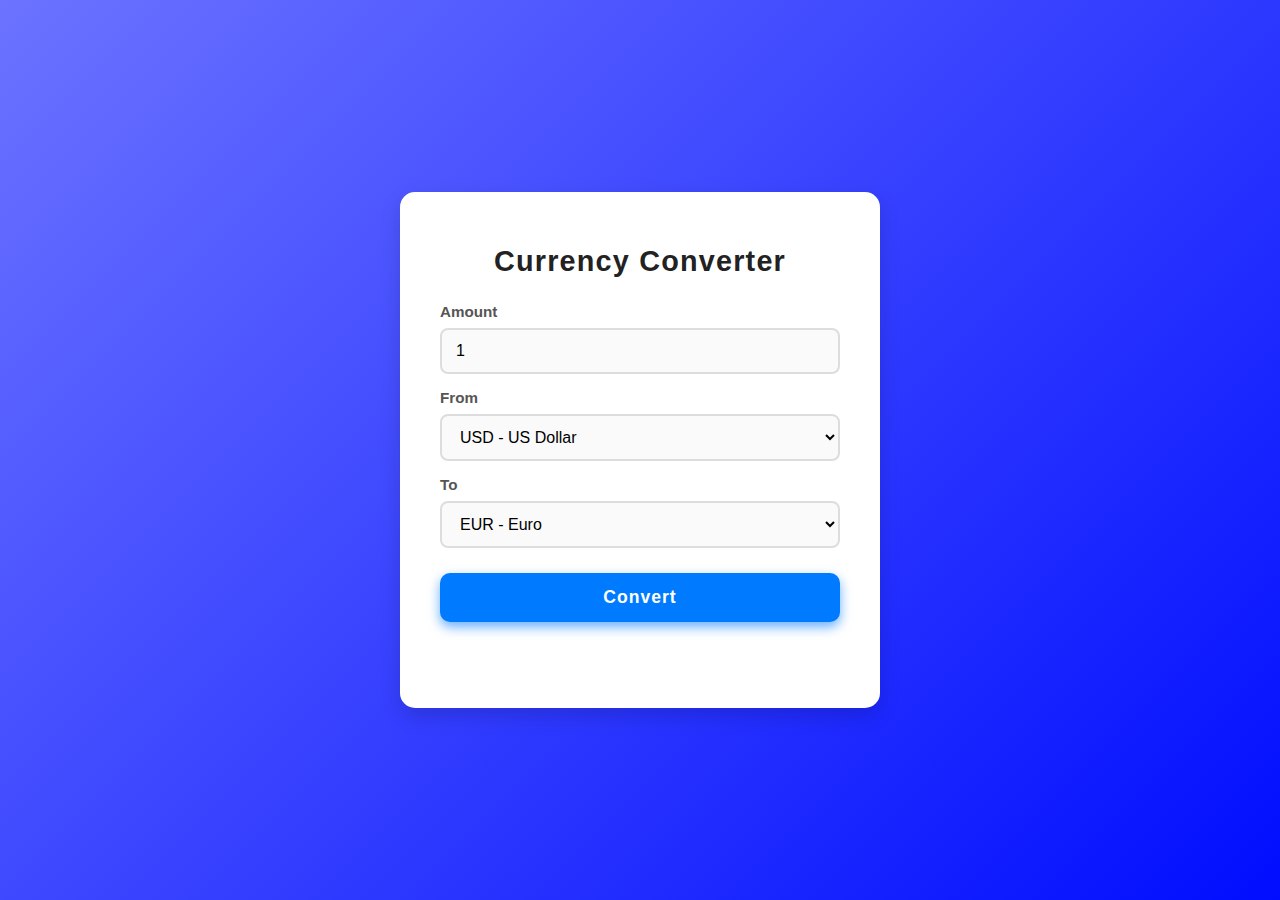
<file: INDEX.html>
<!DOCTYPE html>
<html lang="en">
<head>
<meta charset="UTF-8" />
<meta name="viewport" content="width=device-width, initial-scale=1" />
<title>Currency Converter</title>
<style>
  @keyframes float {
    0%, 100% {
      transform: translateY(0);
    }
    50% {
      transform: translateY(-10px);
    }
  }

  @keyframes fadeIn {
    from { opacity: 0; transform: translateY(10px); }
    to { opacity: 1; transform: translateY(0); }
  }

  body {
    font-family: 'Segoe UI', Tahoma, Geneva, Verdana, sans-serif;
    background: linear-gradient(135deg, #6b73ff 0%, #000dff 100%);
    display: flex;
    height: 100vh;
    justify-content: center;
    align-items: center;
    margin: 0;
    color: #333;
  }

  .converter {
    background: #fff;
    padding: 30px 40px;
    border-radius: 15px;
    box-shadow: 0 8px 20px rgba(0, 0, 0, 0.15);
    max-width: 400px;
    width: 100%;
    transition: box-shadow 0.3s ease;
    animation: float 6s ease-in-out infinite;
  }

  .converter:hover {
    box-shadow: 0 15px 40px rgba(0, 0, 0, 0.3);
  }

  h2 {
    margin-bottom: 25px;
    color: #222;
    font-weight: 700;
    font-size: 1.8rem;
    text-align: center;
    letter-spacing: 1.2px;
  }

  label {
    display: block;
    margin: 15px 0 8px;
    color: #555;
    font-weight: 600;
    font-size: 0.95rem;
    user-select: none;
  }

  input, select {
    width: 100%;
    padding: 12px 14px;
    font-size: 1rem;
    border-radius: 8px;
    border: 2px solid #ddd;
    box-sizing: border-box;
    transition: border-color 0.3s ease, box-shadow 0.3s ease, transform 0.2s ease;
    outline: none;
    background: #fafafa;
  }

  input:focus, select:focus {
    border-color: #007bff;
    box-shadow: 0 0 12px rgba(0, 123, 255, 0.7);
    transform: translateY(-2px);
  }

  button {
    margin-top: 25px;
    width: 100%;
    background: #007bff;
    color: white;
    font-size: 1.1rem;
    padding: 14px 0;
    border: none;
    border-radius: 10px;
    cursor: pointer;
    font-weight: 700;
    letter-spacing: 1px;
    transition: background 0.3s ease, box-shadow 0.3s ease, transform 0.15s ease;
    box-shadow: 0 5px 12px rgba(0, 123, 255, 0.6);
  }

  button:hover {
    background: #0056b3;
    box-shadow: 0 8px 20px rgba(0, 86, 179, 0.8);
  }

  button:active {
    background: #004494;
    box-shadow: 0 3px 8px rgba(0, 68, 148, 0.9);
    transform: scale(0.97);
  }

  .result {
    margin-top: 28px;
    font-weight: 700;
    font-size: 1.2rem;
    color: #222;
    text-align: center;
    min-height: 28px;
    user-select: text;
    /* Start hidden, no animation initially */
    opacity: 0;
  }

  /* Responsive */
  @media (max-width: 480px) {
    .converter {
      padding: 20px 25px;
    }

    h2 {
      font-size: 1.5rem;
    }

    input, select {
      font-size: 0.95rem;
      padding: 10px 12px;
    }

    button {
      font-size: 1rem;
      padding: 12px 0;
    }

    .result {
      font-size: 1rem;
    }
  }
</style>
</head>
<body>

<div class="converter">
  <h2>Currency Converter</h2>

  <label for="amount">Amount</label>
  <input type="number" id="amount" value="1" min="0" step="any" />

  <label for="fromCurrency">From</label>
  <select id="fromCurrency">
    <option value="USD">USD - US Dollar</option>
    <option value="EUR">EUR - Euro</option>
    <option value="GBP">GBP - British Pound</option>
    <option value="INR">INR - Indian Rupee</option>
    <option value="JPY">JPY - Japanese Yen</option>
  </select>

  <label for="toCurrency">To</label>
  <select id="toCurrency">
    <option value="EUR">EUR - Euro</option>
    <option value="USD">USD - US Dollar</option>
    <option value="GBP">GBP - British Pound</option>
    <option value="INR">INR - Indian Rupee</option>
    <option value="JPY">JPY - Japanese Yen</option>
  </select>

  <button id="convertBtn">Convert</button>

  <div class="result" id="result"></div>
</div>

<script>
  const apiKey = "a434549f98c255001c27169d";

  async function convertCurrency(amount, fromCurrency, toCurrency) {
    const url = `https://v6.exchangerate-api.com/v6/${apiKey}/pair/${fromCurrency}/${toCurrency}`;

    try {
      const response = await fetch(url);
      if (!response.ok) {
        throw new Error(`HTTP error! status: ${response.status}`);
      }
      const data = await response.json();
      if (data.result !== "success") {
        throw new Error(data["error-type"]);
      }

      const rate = data.conversion_rate;
      const convertedAmount = amount * rate;
      return convertedAmount;
    } catch (error) {
      throw error;
    }
  }

  const resultDiv = document.getElementById('result');
  const convertBtn = document.getElementById('convertBtn');

  function fadeIn(element) {
    element.style.animation = 'none';  // reset animation
    element.offsetHeight;              // trigger reflow
    element.style.animation = 'fadeIn 0.6s forwards';
  }

  convertBtn.addEventListener('click', async () => {
    const amount = parseFloat(document.getElementById('amount').value);
    const fromCurrency = document.getElementById('fromCurrency').value;
    const toCurrency = document.getElementById('toCurrency').value;

    if (isNaN(amount) || amount <= 0) {
      resultDiv.textContent = "Please enter a valid amount.";
      fadeIn(resultDiv);
      return;
    }

    resultDiv.textContent = "Converting...";
    fadeIn(resultDiv);

    try {
      const converted = await convertCurrency(amount, fromCurrency, toCurrency);
      resultDiv.textContent = `${amount} ${fromCurrency} = ${converted.toFixed(2)} ${toCurrency}`;
      fadeIn(resultDiv);
    } catch (error) {
      resultDiv.textContent = "Error: " + error.message;
      fadeIn(resultDiv);
    }
  });
</script>

</body>
</html>
</file>
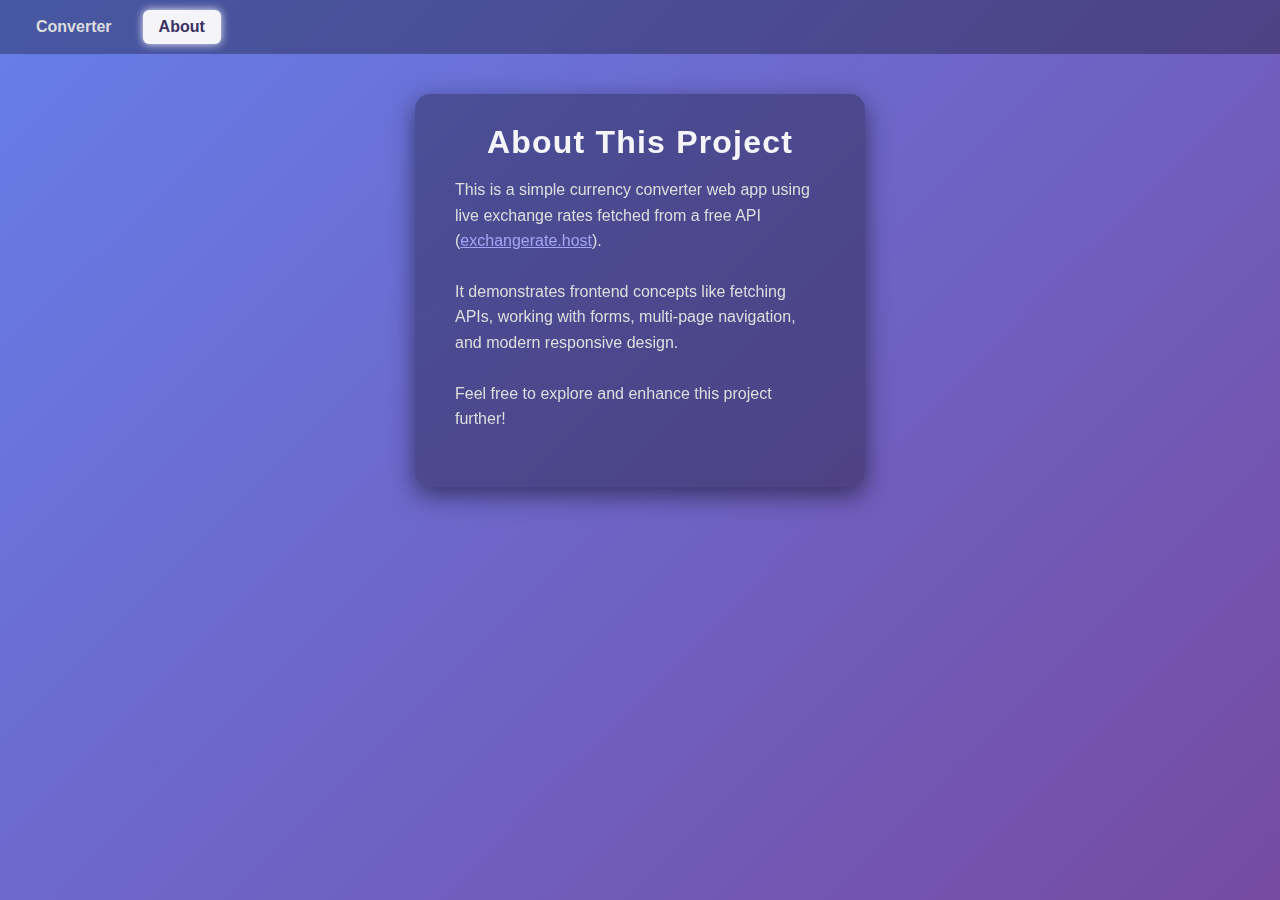
<file: about.html>
<!DOCTYPE html>
<html lang="en">
<head>
  <meta charset="UTF-8" />
  <meta name="viewport" content="width=device-width, initial-scale=1" />
  <title>About - Currency Converter</title>
  <link rel="stylesheet" href="style.css" />
</head>
<body>
  <nav>
    <a href="index.html">Converter</a>
    <a href="about.html" class="active">About</a>
  </nav>

  <main>
    <section class="container about">
      <h1>About This Project</h1>
      <p>This is a simple currency converter web app using live exchange rates fetched from a free API (<a href="https://exchangerate.host" target="_blank" rel="noopener">exchangerate.host</a>).</p>
      <p>It demonstrates frontend concepts like fetching APIs, working with forms, multi-page navigation, and modern responsive design.</p>
      <p>Feel free to explore and enhance this project further!</p>
    </section>
  </main>
</body>
</html>
</file>
<file: style.css>
/* Reset */
* {
  box-sizing: border-box;
}

body {
  font-family: 'Segoe UI', Tahoma, Geneva, Verdana, sans-serif;
  background: linear-gradient(135deg, #667eea, #764ba2);
  margin: 0;
  min-height: 100vh;
  color: #f4f4f9;
  display: flex;
  flex-direction: column;
}

nav {
  background: rgba(0, 0, 0, 0.3);
  padding: 10px 20px;
  display: flex;
  gap: 15px;
  font-weight: 600;
}

nav a {
  color: #ddd;
  text-decoration: none;
  padding: 8px 16px;
  border-radius: 6px;
  transition: background 0.3s;
}

nav a:hover {
  background: rgba(255, 255, 255, 0.15);
}

nav a.active {
  background: #f4f4f9;
  color: #3b3062;
  font-weight: 700;
  box-shadow: 0 0 8px #f4f4f9;
}

main {
  flex: 1;
  display: flex;
  justify-content: center;
  align-items: flex-start;
  padding: 40px 20px;
}

.container {
  background: rgba(0, 0, 0, 0.3);
  border-radius: 15px;
  padding: 30px 40px;
  max-width: 450px;
  width: 100%;
  box-shadow: 0 8px 25px rgba(0, 0, 0, 0.5);
  backdrop-filter: blur(10px);
}

h1 {
  margin-top: 0;
  margin-bottom: 10px;
  text-align: center;
  letter-spacing: 1.2px;
  font-weight: 700;
}

p {
  line-height: 1.5;
  margin-bottom: 25px;
  text-align: center;
  color: #ddd;
}

.converter input[type="number"] {
  width: 100%;
  padding: 14px 18px;
  font-size: 1.2rem;
  border-radius: 12px;
  border: none;
  margin-bottom: 20px;
  outline: none;
  box-shadow: inset 0 0 8px rgba(255, 255, 255, 0.2);
  color: #222;
}

.select-group {
  display: flex;
  gap: 15px;
  margin-bottom: 20px;
}

select {
  flex: 1;
  padding: 14px 12px;
  font-size: 1.1rem;
  border-radius: 12px;
  border: none;
  outline: none;
  box-shadow: inset 0 0 8px rgba(255, 255, 255, 0.2);
  cursor: pointer;
  color: #222;
  background: white;
  -webkit-appearance: none;
  -moz-appearance: none;
  appearance: none;
  background-image: url("data:image/svg+xml;charset=US-ASCII,%3csvg width='12' height='8' viewBox='0 0 12 8' fill='none' xmlns='http://www.w3.org/2000/svg'%3e%3cpath d='M1 1L6 6L11 1' stroke='%23666' stroke-width='2'/%3e%3c/svg%3e");
  background-repeat: no-repeat;
  background-position: right 12px center;
  background-size: 12px 8px;
}

button {
  background: #6c63ff;
  border: none;
  width: 100%;
  padding: 15px 0;
  border-radius: 14px;
  font-size: 1.25rem;
  font-weight: 700;
  color: white;
  cursor: pointer;
  box-shadow: 0 6px 15px rgba(108, 99, 255, 0.6);
  transition: background 0.3s ease, box-shadow 0.3s ease;
}

button:hover {
  background: #5750d3;
  box-shadow: 0 8px 20px rgba(87, 80, 211, 0.8);
}

.result {
  margin-top: 25px;
  text-align: center;
  font-size: 1.35rem;
  font-weight: 700;
  color: #d1d1ff;
}

a {
  color: #a3a3f7;
}

a:hover {
  color: #fff;
  text-decoration: underline;
}

.about p {
  text-align: left;
  font-size: 1rem;
  line-height: 1.6;
}
</file>
